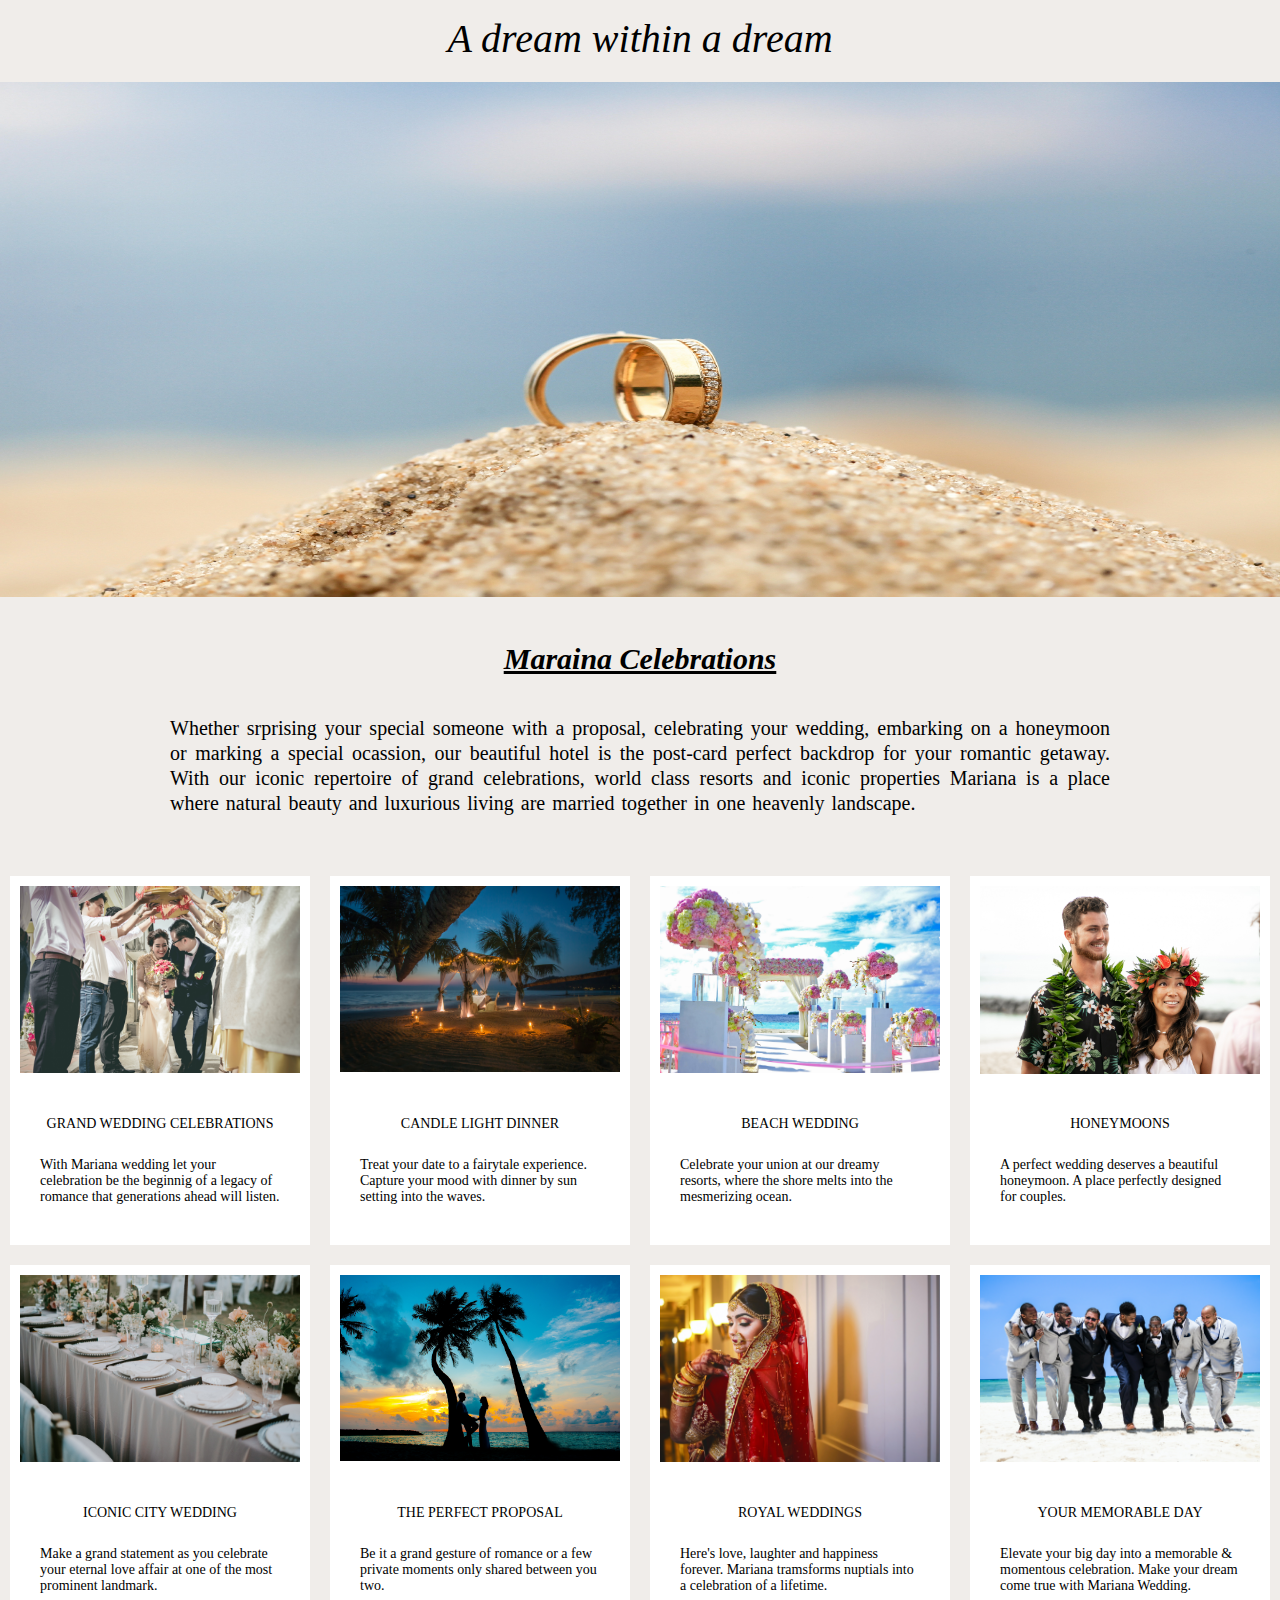
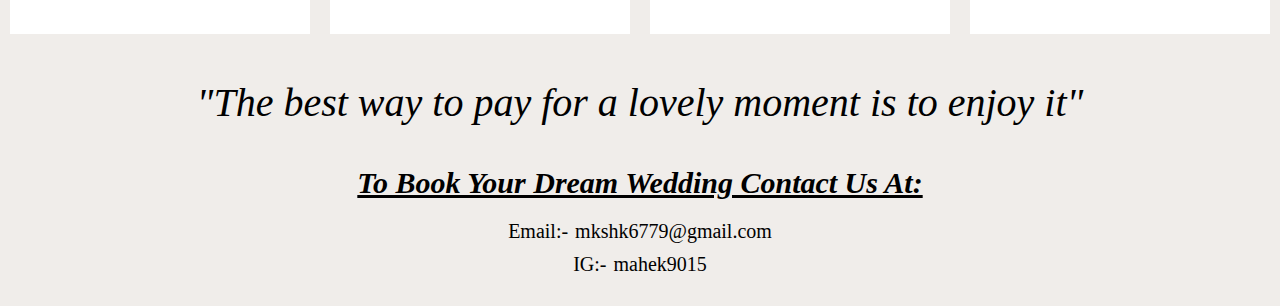
<file: celebration.html>
<!DOCTYPE html>
<html lang="en">
<head>
    <meta charset="UTF-8">
    <meta http-equiv="X-UA-Compatible" content="IE=edge">
    <meta name="viewport" content="width=device-width, initial-scale=1.0">
    <title>celebrations</title>
    <link rel="stylesheet" href="newstyle.css">
</head>
<body>
    <p class="head1">A dream within a dream</p> 
    <div id="slider">
        <figure>
          <img src="img/pexels-marcio-norris-3488259.jpg" alt="">
          <img src="img/pexels-asad-photo-maldives-169198.jpg" alt="">
          <img src="img/pexels-asad-photo-maldives-1024995.jpg" alt="">
          <img src="img/pexels-asad-photo-maldives-1024993.jpg" alt="">
          <img src="img/pexels-marcio-norris-3488259.jpg" alt="">
        </figure>
      </div>
     
      <p class="head2"> Maraina Celebrations </p>
<p class="description"> 
Whether srprising your special someone with a proposal, celebrating your wedding, embarking on a honeymoon or marking a special ocassion, our beautiful hotel is the post-card perfect backdrop for your romantic getaway.
With our iconic repertoire of grand celebrations, world class resorts and iconic properties Mariana is 
a place where natural beauty and luxurious living are married together in one heavenly landscape.
</p>
     
      <div class="wrapper">
        <div class="cards_wrap">
          <div class="card_item">
            <div class="card_inner">
              <div class="card_top">
                <img src="img/pexels-kha-ruxury-2369530.jpg" alt="car"  class="one"/>
              </div>
              <div class="card_bottom">
                <div class="card_category">
                GRAND WEDDING CELEBRATIONS
                </div>
                <div class="card_info">
                 
                  <p>
                    With Mariana wedding let your celebration be the beginnig of a legacy of romance that generations ahead will listen.
                  </p>
                </div>
                </div>
            </div>
          </div>
          
          <div class="card_item">
            <div class="card_inner">
              <div class="card_top">
                <img src="img/pexels-suzukii-xingfu-872831.jpg" alt="car" class="seven" />
              </div>
              <div class="card_bottom">
                <div class="card_category">
                  CANDLE LIGHT DINNER
                </div>
                <div class="card_info">
                
                  <p>
                    Treat your date to a fairytale experience. Capture your mood with dinner by sun setting into the waves.
                  </p>
                </div>
                
              </div>
            </div>
          </div>
         
          <div class="card_item">
            <div class="card_inner">
              <div class="card_top">
                <img src="img/pexels-asad-photo-maldives-169192.jpg" alt="car"  class="three" />
              </div>
              <div class="card_bottom">
                <div class="card_category">
                  BEACH WEDDING
                </div>
                <div class="card_info">
                   <p>
                     Celebrate your union at our dreamy resorts, where the shore melts into the mesmerizing ocean.
                  </p>
                </div>
             </div>
            </div>
          </div>
         
          <div class="card_item">
            <div class="card_inner">
              <div class="card_top">
                <img src="img/pexels-daniel-torobekov-6857950.jpg" alt="car"  class="five" />
              </div>
              <div class="card_bottom">
                <div class="card_category">
                  HONEYMOONS
                </div>
                <div class="card_info">
                
                  <p>
                    A perfect wedding deserves a beautiful honeymoon. A place perfectly designed for couples.
                  </p>
                </div>
               
              </div>
            </div>
          </div>
         
          
          <div class="card_item">
            <div class="card_inner">
              <div class="card_top">
                <img src="img/pexels-agung-pandit-wiguna-2788492.jpg" alt="car"  class="four" />
              </div>
              <div class="card_bottom">
                <div class="card_category">
                  ICONIC CITY WEDDING
                </div>
                <div class="card_info">
                  
                  <p>
                    Make a grand statement as you celebrate your eternal love affair at one of the most prominent landmark.
                  </p>
                </div>
               
              </div>
            </div>
          </div>
          
         
         
          <div class="card_item">
            <div class="card_inner">
              <div class="card_top">
                <img src="img/pexels-asad-photo-maldives-1024981.jpg" alt="car"  class="six" />
              </div>
              <div class="card_bottom">
                <div class="card_category">
                  THE PERFECT PROPOSAL
                </div>
                <div class="card_info">
                  
                  <p>
                    Be it a grand gesture of romance or a few private moments only shared between you two.
                  </p>
                </div>
                
              </div>
            </div>
          </div>
         
          <div class="card_item">
            <div class="card_inner">
              <div class="card_top">
                <img src="img/pexels-farddin-protik-2106463.jpg" alt="car"   class="two"/>
              </div>
              <div class="card_bottom">
                <div class="card_category">
                  ROYAL WEDDINGS
                </div>
                <div class="card_info">
                 
                  <p>
                   Here's love, laughter and happiness forever. Mariana tramsforms nuptials into a celebration of a lifetime. 
                  </p>
                </div>
              </div>
            </div>
          </div>


        
          
          <div class="card_item">
            <div class="card_inner">
              <div class="card_top">
                <img src="img/pexels-giuseppe-messina-4364772.jpg" alt="car" class="eight" />
              </div>
              <div class="card_bottom">
                <div class="card_category">
                  YOUR MEMORABLE DAY
                </div>
                <div class="card_info">
                 
                  <p>
                    Elevate your big day into a  memorable & momentous celebration. Make your dream come true with Mariana Wedding.
                  </p>
                </div>
                
              </div>
            </div>
          </div>
        </div>
      </div>

      <p class="quote"> "The best way to pay for a lovely moment is to enjoy it"</p>

<p class="head2"> To Book Your Dream Wedding Contact Us At:</p>
<p class="mail"> Email:- mkshk6779@gmail.com </p>
<p class="phone"> IG:- mahek9015 </p>
    </body>

</html>
</file>
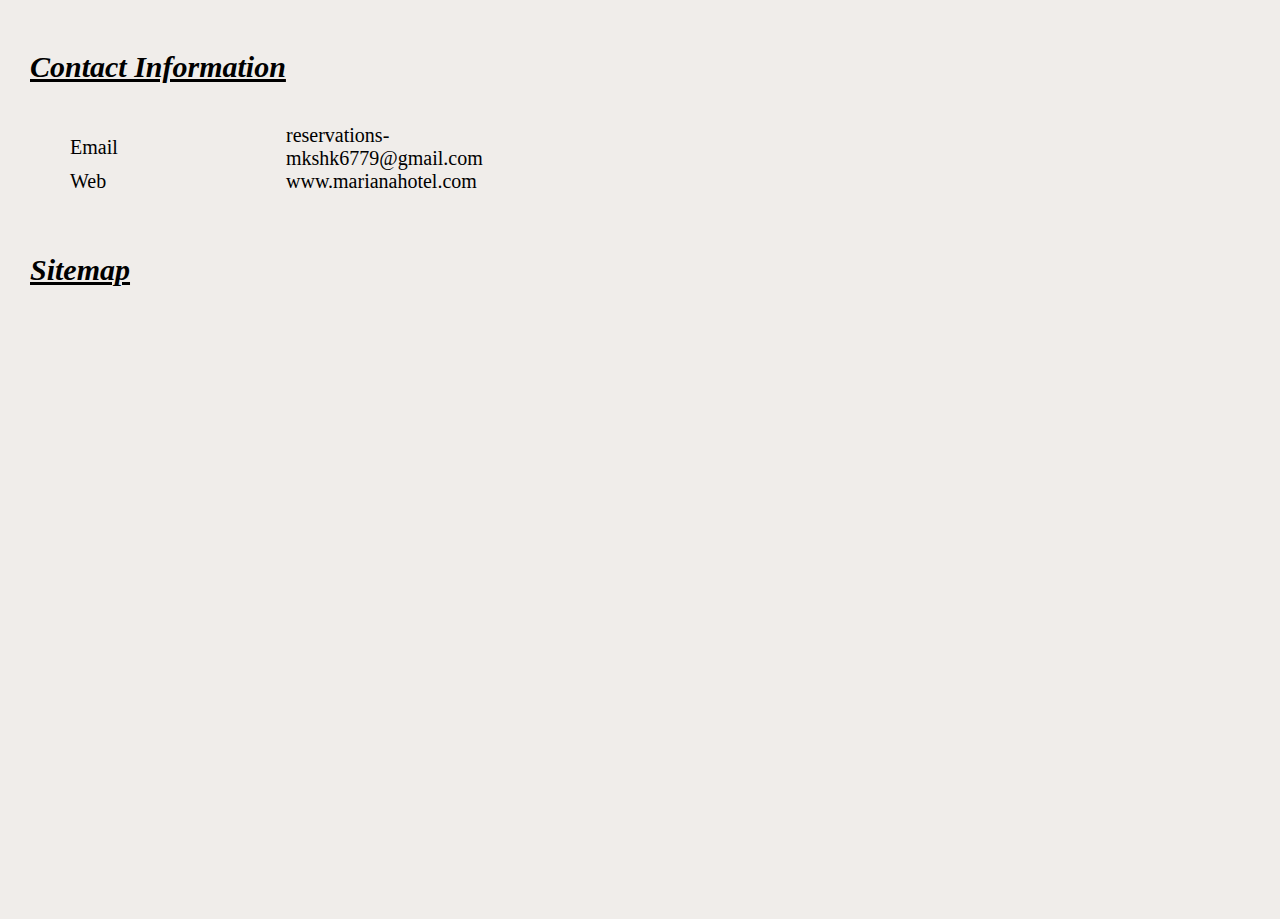
<file: contactus.html>
<!DOCTYPE html>
<html lang="en">
<head>
    <meta charset="UTF-8">
    <meta http-equiv="X-UA-Compatible" content="IE=edge">
    <meta name="viewport" content="width=device-width, initial-scale=1.0">
    <title>Contact Us</title>
    <link rel="stylesheet" href="contactus.css">
</head>
<body>
    <p class="head2">Contact Information</p>
    <table cellpadding="0" cellspacing="0" width="437" style="font-family: Calibri;">
        
        </tr><tr><td height="20" width="216">Email</td>
        <td width="221"><a href="">reservations-mkshk6779@gmail.com</a></td>
        </tr><tr><td height="21" width="216">Web</td>
        <td width="221"><a href="">www.marianahotel.com</a></td>
        </tr></tbody></table> 


        <p class="head2">Sitemap </p>
        <iframe src="https://www.google.com/maps/embed?pb=!1m14!1m8!1m3!1d16083233.217424622!2d93.250342!3d10.215482!3m2!1i1024!2i768!4f13.1!3m3!1m2!1s0x3064a00f2b650ff3%3A0xce80055648fccb2c!2sAndaman%20and%20Nicobar%20Islands!5e0!3m2!1sen!2sin!4v1652264927209!5m2!1sen!2sin" width="800" height="600" style="border:0;" allowfullscreen="" loading="lazy" referrerpolicy="no-referrer-when-downgrade"></iframe>

</body>
</html>
</file>
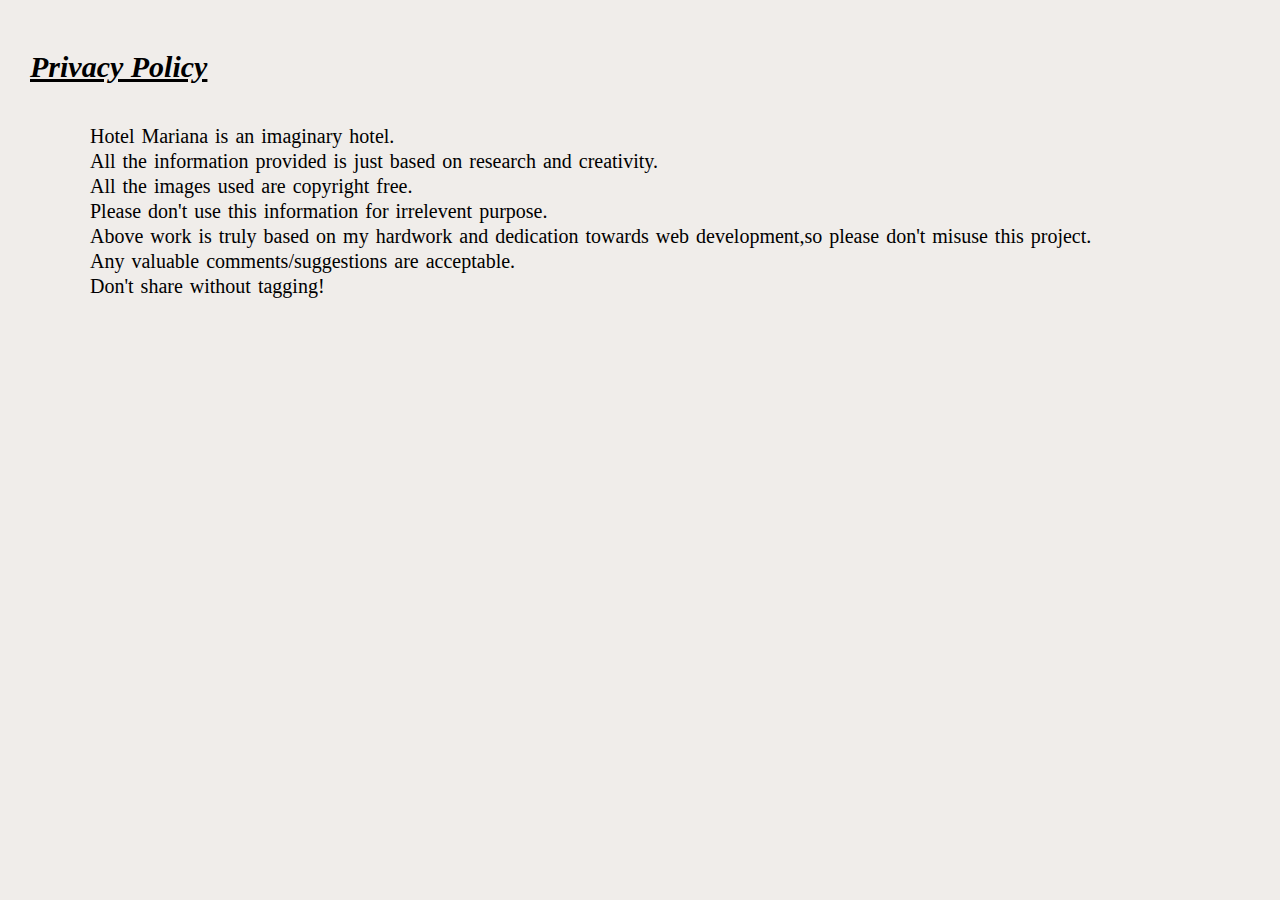
<file: privacypolicy.html>
<!DOCTYPE html>
<html lang="en">
<head>
    <meta charset="UTF-8">
    <meta http-equiv="X-UA-Compatible" content="IE=edge">
    <meta name="viewport" content="width=device-width, initial-scale=1.0">
    <title>Privacy Policy</title>
    <link rel="stylesheet" href="privacypolicy.css">
</head>
<body>
    <p class="head2"> Privacy Policy</p>
    <p class="description"> Hotel Mariana is an imaginary hotel. 
        <br> All the information provided is just based on research and creativity.
        <br>All the images used are copyright free.
        <br>Please don't use this information for irrelevent purpose.
        <br>Above work is truly based on my hardwork and dedication towards web development,so please don't misuse this project.
        <br>Any valuable comments/suggestions are acceptable.
        <br>Don't share without tagging!

        
        
        </p>
</body>
</html>
</file>
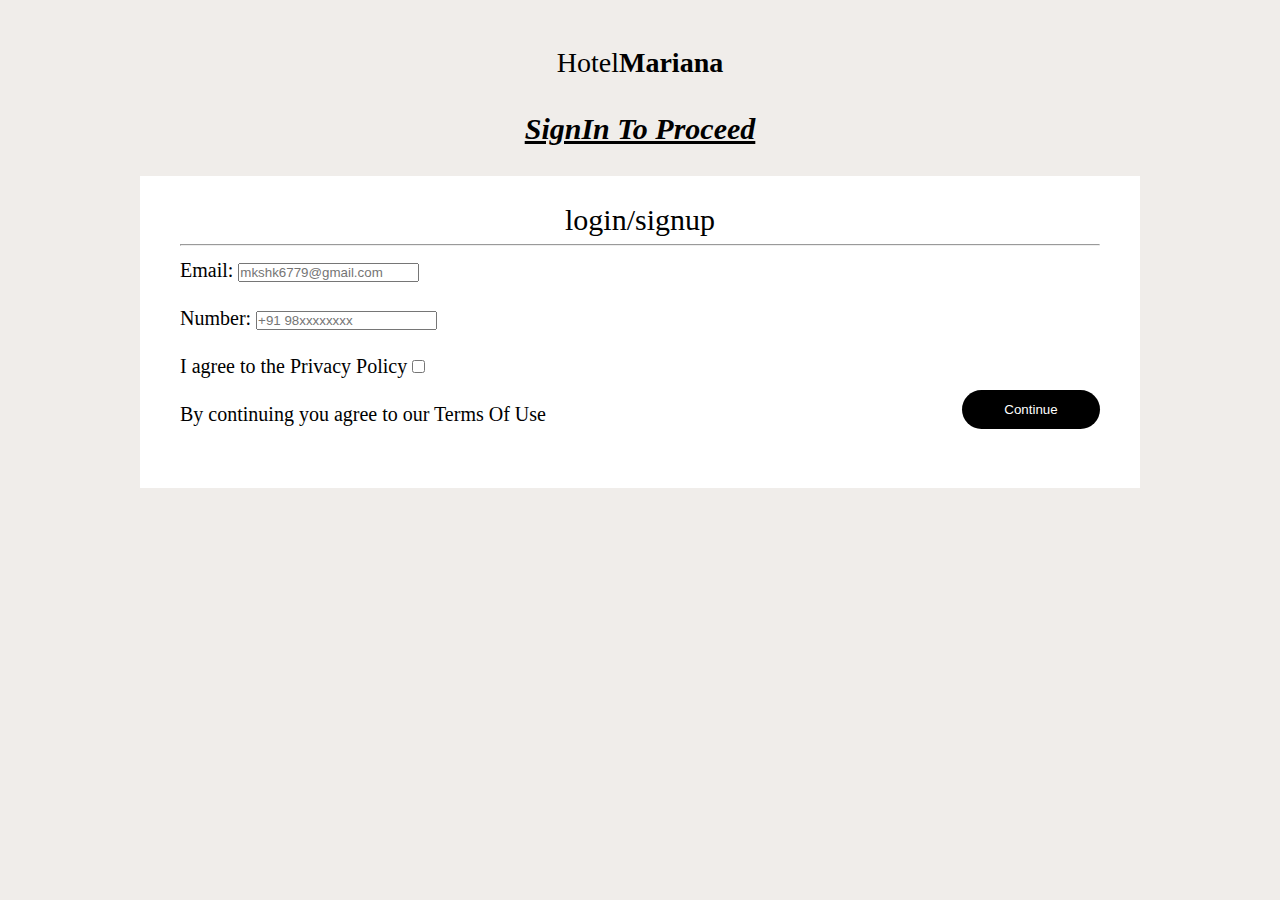
<file: signin.html>
<!DOCTYPE html>
<html lang="en">
<head>
    <meta charset="UTF-8">
    <meta http-equiv="X-UA-Compatible" content="IE=edge">
    <meta name="viewport" content="width=device-width, initial-scale=1.0">
    <title>SignIn</title>
    <link rel="stylesheet" href="signin.css">
</head>
<body>
    <div class="logo">Hotel<strong>Mariana</strong></div>
    <p class="head2"> SignIn To Proceed </p>
   
   <div class="white">
       <p class="signup">login/signup</p><hr>
       <p class="mail"> Email: <input type="email" name="email" placeholder="mkshk6779@gmail.com"> </p>
       <p class="number"> Number: <input type="number" name="number" placeholder="+91 98xxxxxxxx"></p>
       <p class="agree"> I agree to the <a href="privacypolicy.html"> Privacy Policy</a> <input type="checkbox" name="checkbox" ></p>
       <input type="submit" value="Continue" class="button">
       <p class="tou">By continuing you agree to our <a href="termsofuse.html">Terms Of Use</a> </p>
    </div> 
</body>
</html>
</file>
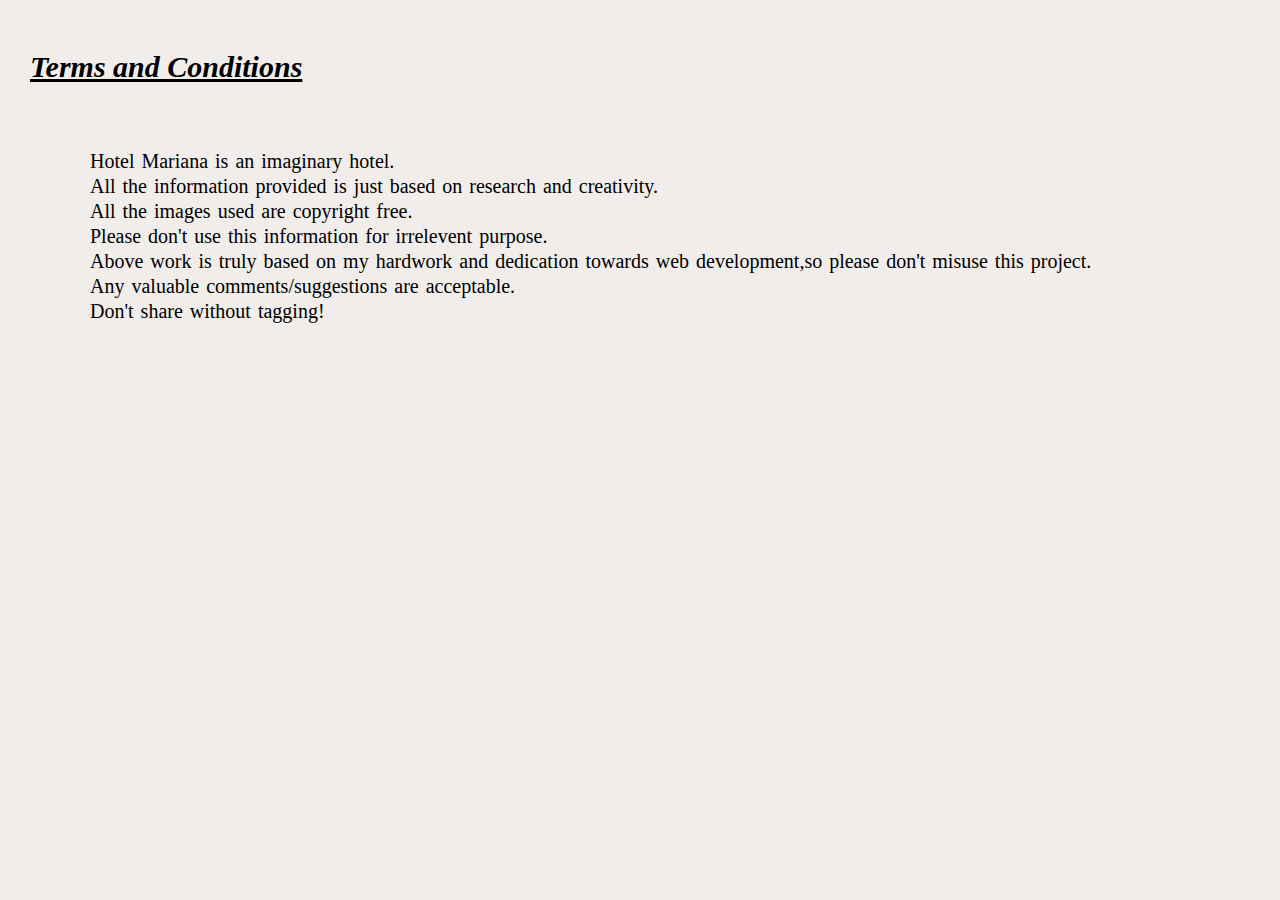
<file: termsofuse.html>
<!DOCTYPE html>
<html lang="en">
<head>
    <meta charset="UTF-8">
    <meta http-equiv="X-UA-Compatible" content="IE=edge">
    <meta name="viewport" content="width=device-width, initial-scale=1.0">
    <title>Terms Of Use</title>
    <link rel="stylesheet" href="temsofuse.css">
</head>
<body>
    
    <p class="head2"> Terms and Conditions</p>
   
    <p class="description">
    
    <br>Hotel Mariana is an imaginary hotel. 
    <br> All the information provided is just based on research and creativity.
    <br>All the images used are copyright free.
    <br>Please don't use this information for irrelevent purpose.
    <br>Above work is truly based on my hardwork and dedication towards web development,so please don't misuse this project.
    <br>Any valuable comments/suggestions are acceptable.
    <br>Don't share without tagging!
    
</p>
</body>
</html>
</file>
<file: newstyle.css>
img{

    width: 55%;
    height: 550px;
    
}

#slider{
  overflow: hidden;
}
#slider figure{
  position: relative;
  width: 500%;
  margin: 0;
  left: 0;
  animation: 20s slider infinite;
}
#slider figure img{
  width: 20%;
  float: left;
  padding-bottom: 25px;
  padding-top: 10px;
}
@keyframes slider{
  0% {
    left: 0;
  }
  10%{
    left: 0;
  }
  25%{
    left: -100%;
  }
  45%{
    left: -100%;
  }
  50%{
    left: -200%;
  }
70%{
  left: -200%;
}
75%{
  left: -300%;
}
95%{
  left: -300%;
}
100%{
  left: -400%;
}
}

@import url("https://fonts.googleapis.com/css?family=Nunito&display=swap");

 *{
  margin: 0;
  padding: 0;
  box-sizing: border-box;
  /*font-family: "Nunito", sans-serif;*/
 }

body {
  background: #f0edea;
  color: #000000;
  font-size: 14px;
}


/*img {
  display: block;
  width: 100%;
  height: 100%;
}*/
.one{
  display: block;
  width: 100%;
  height: 100%;
}
.two{
  display: block;
  width: 100%;
  height: 100%;
}
.three{
  display: block;
  width: 100%;
  height: 100%;
}
.four{
  display: block;
  width: 100%;
  height: 100%;
}
.five{
  display: block;
  width: 100%;
  height: 100%;
}
.six{
  display: block;
  width: 100%;
  height: 100%;
}
.seven{
  display: block;
  width: 100%;
  height: 100%;
}
.eight{
  display: block;
  width: 100%;
  height: 100%;
}
.wrapper {
  width: 100%;
  margin: 20px auto;
}

.cards_wrap {
  display: flex;
  flex-wrap: wrap;
}

.cards_wrap .card_item {
  width: 25%;
  padding: 10px;
}

.cards_wrap .card_inner {
  background: #fff;
}

.cards_wrap .card_top {
  width: 100%;
  min-height: 225px;
  padding: 10px;
  padding-bottom: 0;
}

.cards_wrap .card_bottom {
  padding: 15px;
}

.cards_wrap .card_bottom .card_category {
  text-transform: uppercase;
  text-align: center;
}

.cards_wrap .card_bottom .card_info {
  padding: 15px;
  margin: 10px 0;
  
}

.cards_wrap .card_bottom .card_info .title {
  color: #111111;
  font-size: 18px;
  margin-bottom: 5px;
}

.cards_wrap .card_bottom .card_creator {
  text-align: center;
}

@media (max-width: 1024px) {
  .cards_wrap .card_item {
    width: 33.3%;
  }
}

@media (max-width: 768px) {
  .cards_wrap .card_item {
    width: 50%;
  }
}

@media (max-width: 528px) {
  .cards_wrap .card_top {
    height: auto;
  }
  .cards_wrap .card_item {
    width: 100%;
  }
}
h1{
  font-style: italic;
  font-size: 45px;
  color: #000000;
  text-align: center;
  padding-top: 17px;
  padding-bottom: 13px;
}
.quote{
  text-align: center;
  font-size: 40px;
  font-style: oblique;
  padding-top: 15px;
  padding-bottom: 20px;

}
.head1{
  text-align: center;
  font-size: 40px;
  font-style: oblique;
  padding-top: 15px;
  padding-bottom: 10px;

}
.head2{
  padding-top: 20px;
  text-align: center;
  font-size: 30px;
  font-weight: 550;
   font-style: italic;
   color: black;
   text-decoration: underline;

 
}

h2{
  padding-top: 20px;
  text-align: center;
  text-decoration: underline;
  font-size: 30px;
  padding-bottom: 20px;
 
}
.description{
  text-decoration: none;
  text-align: justify;
  padding: 30px 90px;
  word-spacing: 2px;
  line-height: 25px;
  font-size: 20px;
  font-family: calibri;
  margin: 10px 80px;
}
.mail{
  text-decoration: none;
  text-align: center;
 
  padding-top: 20px;
  word-spacing: 2px;
  font-size: 20px;
  font-family: calibri;

}
.phone{
  text-decoration: none;
  text-align: center;
  padding: 10px 90px;
  word-spacing: 2px;
  
  font-size: 20px;
  font-family: calibri;
  padding-bottom: 30px;
}
</file>
<file: contactus.css>
td{
    font-size: 20px;
    color: rgb(0, 0, 0);
text-decoration: none;

}
table{
    margin: 40px;
}
.head2{
    padding-top: 20px;
    text-align: left;
    font-size: 30px;
    font-weight: 550;
     font-style: italic;
     color: black;
     text-decoration: underline;

    }
  body {
    background: #f0edea;
    color: #000000;
    font-size: 10px;
    margin: 30px 30px;
}
    *{
        margin: 0;
        padding: 0;
        box-sizing: border-box;
        /*font-family: "Nunito", sans-serif;*/
       }
       a{
           color: rgb(0, 0, 0);
           text-decoration: none;
       }
       a:hover{
           
           text-decoration: underline;
    
       }
</file>
<file: privacypolicy.css>
body {
    background: #f0edea;
    color: #000000;
    font-size: 14px;
    margin: 30px 30px;

  }
  .head2{
    padding-top: 20px;
    text-align: left;
    font-size: 30px;
    font-weight: 550;
     font-style: italic;
     color: black;
     text-decoration: underline;}
      .description{
        text-decoration: none;
        text-align:left;
        padding: 10px 30px;
        word-spacing: 2px;
        line-height: 25px;
        font-size: 20px;
        font-family: calibri;
       margin-left: 30px;
        margin-right: 30px;
        
      }
</file>
<file: signin.css>
*{
    margin: 0;
    padding: 0;
    box-sizing: border-box;
    
   }
  
  body {
    background: #f0edea;
    color: #000000;
    font-size: 14px;
    margin: 30px 30px;
    
}
    .logo{
     
     
        font-size: 28px;
        color: rgb(0, 0, 0);;
      text-align: center;
      padding-top: 17px;
      padding-bottom: 13px;
    }
    
    
    .head2{
        padding-top: 20px;
        text-align: center;
        font-size: 30px;
        font-weight: 550;
         font-style: italic;
         color: black;
         text-decoration: underline;}
   
.white{
    background-color: white;
    margin-left: 110px;
    margin-right: 110px;
    margin-top: 30px;
    padding-top: 20px;
    padding-left: 40px;
    padding-right: 40px;
    padding-bottom: 50px;
    font-family: calibri;
    line-height: 48px;
    
}
.signup{
font-size: 30px;
text-align: center;
}
.mail{
    font-size: 20px;
}
.number{
    font-size: 20px;
}
.agree{
    font-size: 20px;
    text-align: justify;
}

input[type="submit"]{
    background-color: black;
    color: white;
    padding: 12px 20px;
    border: 2px;
    border-radius: 50px;
    cursor: pointer;
float: right;
    width: 15%;
}
input[type="submit"]:hover{
    background-color: blueviolet;
}
.tou{
    font-size: 20px;
    text-align: justify;
}
a{
    text-decoration: none;
    color: black;
}
a:hover{
    text-decoration: underline;
}
</file>
<file: temsofuse.css>
body {
    background: #f0edea;
    color: #000000;
    font-size: 14px;
    margin: 30px 30px;

  }
  .head2{
    padding-top: 20px;
    text-align: left;
    font-size: 30px;
    font-weight: 550;
     font-style: italic;
     color: black;
     text-decoration: underline;

    }
      .description{
        text-decoration: none;
        text-align:left;
        padding: 10px 30px;
        word-spacing: 2px;
        line-height: 25px;
        font-size: 20px;
        font-family: calibri;
       margin-left: 30px;
        margin-right: 30px;
        
      }
</file>
